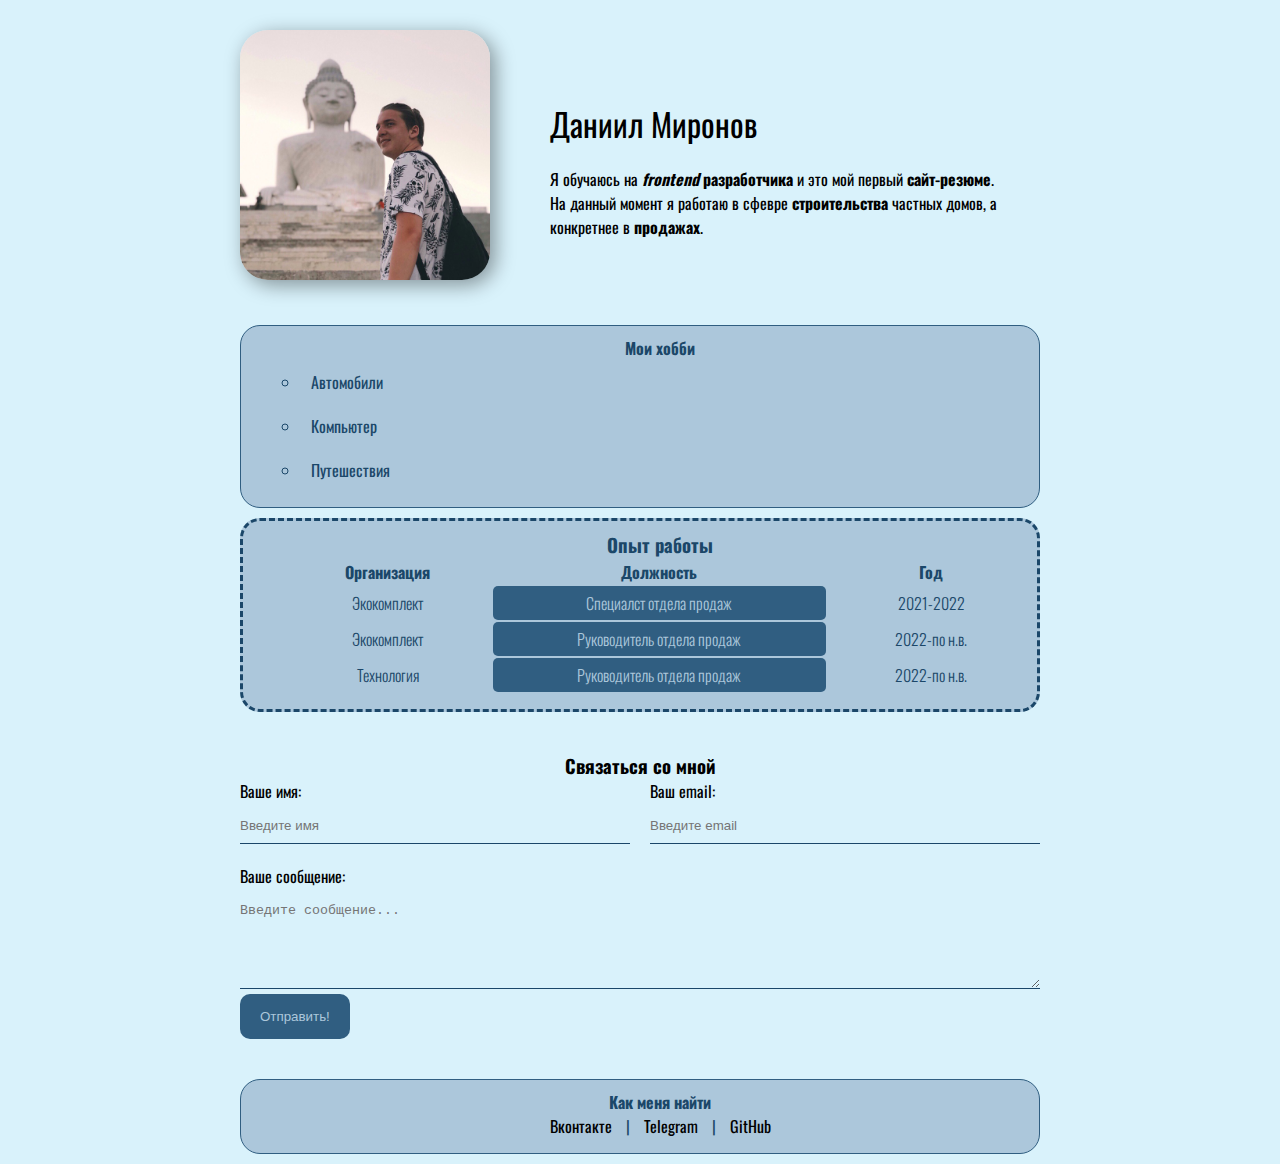
<file: index.html>
<!DOCTYPE html>
<html lang="ru">
<head>
    <meta charset="UTF-8">
    <meta http-equiv="X-UA-Compatible" content="IE=edge">
    <meta name="viewport" content="width=device-width, initial-scale=1.0">
    <meta name="keywords" content="html, course, css, tags, resume, Daniil" >
    <meta name ="descriprion" content="Это сайт - резюме Даниила Миронова">
    <title>Резюме Даниил Миронов</title>
    <link rel="stylesheet" href="styles.css">
</head>
<body>
    <div class="container">
        <div class="info">
            <div>
                <img src="my self.jpeg" class="avatar" alt="Фото Даниил Миронов">
            </div>
            <div class="info-text">
                <h1>Даниил Миронов</h1>
                <p>Я обучаюсь на <strong><em>frontend</em> разработчика</strong> и это мой первый <strong>сайт-резюме</strong>.</p>
                <p>На данный момент я работаю в сфевре <strong>строительства</strong> частных домов, а конкретнее в <strong>продажах</strong>.</p>
            </div>
        </div>
    
        <div class="hobby card">
            <h4>Мои хобби</h4>
                <ul type="circle">
                    <li>Автомобили</li>
                    <li>Компьютер</li>
                    <li>Путешествия</li>
                </ul>
        </div>
    
        <div class="workExperience card">
            <h3>Опыт работы</h3>
                <table class="wE">
                    <thead>
                        <tr>
                            <th>Организация</th>
                            <th>Должность</th>
                            <th>Год</th>
                        </tr>
                    </thead>
                    <tbody>
                        <tr>
                            <td>Экокомплект</td>
                            <td>Специалст отдела продаж</td>
                            <td>2021-2022</td>
                        </tr>
                        <tr>
                            <td>Экокомплект</td>
                            <td>Руководитель отдела продаж</td>
                            <td>2022-по н.в.</td>
                        </tr>
                        <tr>
                            <td>Технология</td>
                            <td>Руководитель отдела продаж</td>
                            <td>2022-по н.в.</td>
                        </tr>
                    </tbody>
                </table>
        </div>    
        <div class="communication ">
        
            <form class="form">
                <h3>Связаться со мной</h3>
                <div class="form-row">
                    <div class="form-group">
                        <label for="name">Ваше имя:</label>
                        <input type="name"  id="name" placeholder="Введите имя">
                    </div>
        
                    <div class="form-group">
                        <label for="email">Ваш email:</label>
                        <input type="email"  id="email" placeholder="Введите email">
                    </div>
                </div>
                <div class="form-group">
                    <label for="message">Ваше сообщение:</label>
                    <textarea name="message" id="message" cols="25" rows="5" placeholder="Введите сообщение..."></textarea>
                </div>
                <input type="submit" value="Отправить!" class="btn">
            </form>
        </div>

        <div class="socNet card">
            <h4>Как меня найти</h4>
            <p>
                <a href="https://vk.com/acron1k" target="_blank" class="linkk">Вконтакте</a> | 
                <a href="https://t.me/Acronik" target="_blank"class="linkk">Telegram</a> |
                <a href="https://github.com/Acron1k" target="_blank"class="linkk">GitHub</a>
            </p>
        </div>
    </div>
          
</body>
</html>
</file>
<file: styles.css>
@import url('https://fonts.googleapis.com/css2?family=Nanum+Gothic&family=Oswald:wght@200;300;400&family=Roboto&display=swap');

* {
    margin: 0px;
    padding: 0px;
}
body {
    font-family: 'Oswald', sans-serif;
    font-size: 16px;
    font-weight: 400;
    background-color: #d9f2fb;
}


.container {
    margin: auto;
    max-width: 800px;
    padding-top: 30px;
}
.card {
    margin: 10px 0px 10px 0px;
    padding: 10px 0px 15px 40px;
    background-color: #acc7db;
    border: 1px solid #305e81;
    border-radius: 20px;
    color: #1b4769;
}

h1 {
    font-weight: 400;
}

.info {
    display: flex;
    margin-bottom: 40px;
}

.avatar {
    box-shadow: 5px 5px 20px rgba(0, 0, 0, 0.4);
    width: 250px;
    border-radius: 28px;
}

.info-text {
    margin: 70px 0 30px 60px;
    
}

.info-text h1 {
    margin-bottom: 20px;
}

@media (max-width: 600px) {
    .info {
        display: block;
        text-align: center;
    }

    .info-text {
        margin: 30px 20px;
    }
}

.hobby h4 {
    text-align: center;
}

.hobby ul li {
    padding: 10px;
    margin-left: 20px;
}

.workExperience {
    font-weight: 300;
    border: 3px dashed;
}
.socNet {
    text-align: center;
    margin-top: 40px;
}

a {
   color: black;
   text-decoration: none;
   transition: font-size .3s; 
}

a:hover {
    color: rgb(112, 96, 36);
    font-size: 1.1rem;
}

.btn {
    padding: 15px 20px;
    background: #305e81;
    border-radius: 10px;
    color:#acc7db;
    border: none;
    cursor: pointer;
}

.btn:hover {
    opacity: 0.8;
}

.linkk {
    padding: 10px 10px;
}

.workExperience h3{
    text-align: center;
}

.workExperience {
    margin-bottom: 40px;
}
.wE td {
    padding: 5px 40px;
    text-align: center;
}

.wE td:nth-child(even) {
    background-color: #305e81;
    border-radius: 5px;
    color: #acc7db;
}

.wE {
    width: 100%;
}

.form h3 {
    text-align: center;
}

.form-row {
    margin-bottom: 20px;
    display: flex;
}

.form-row .form-group {
   margin-right: 20px;
   width: 50%;
    /* display: inline-block; */
    /* width: calc(50% - 20px); */
}

.form-row .form-group:last-child {
    margin-right: 0;
}

.form-group label {
    display: block;
}

.form-group input,
.form-group textarea {
    width: 100%;
    box-sizing: border-box;
    border: none;
    background: transparent;
    border-bottom: 1px solid #1b4769;
    padding: 15px 0 10px;
    outline: none;
}

@media (max-width:600px) {
    .form-row {
        display: block;
    }

    .form-row .form-group {
        width: 100%;
        margin-right: 0;
        margin-bottom: 20px;
    }
}
</file>
